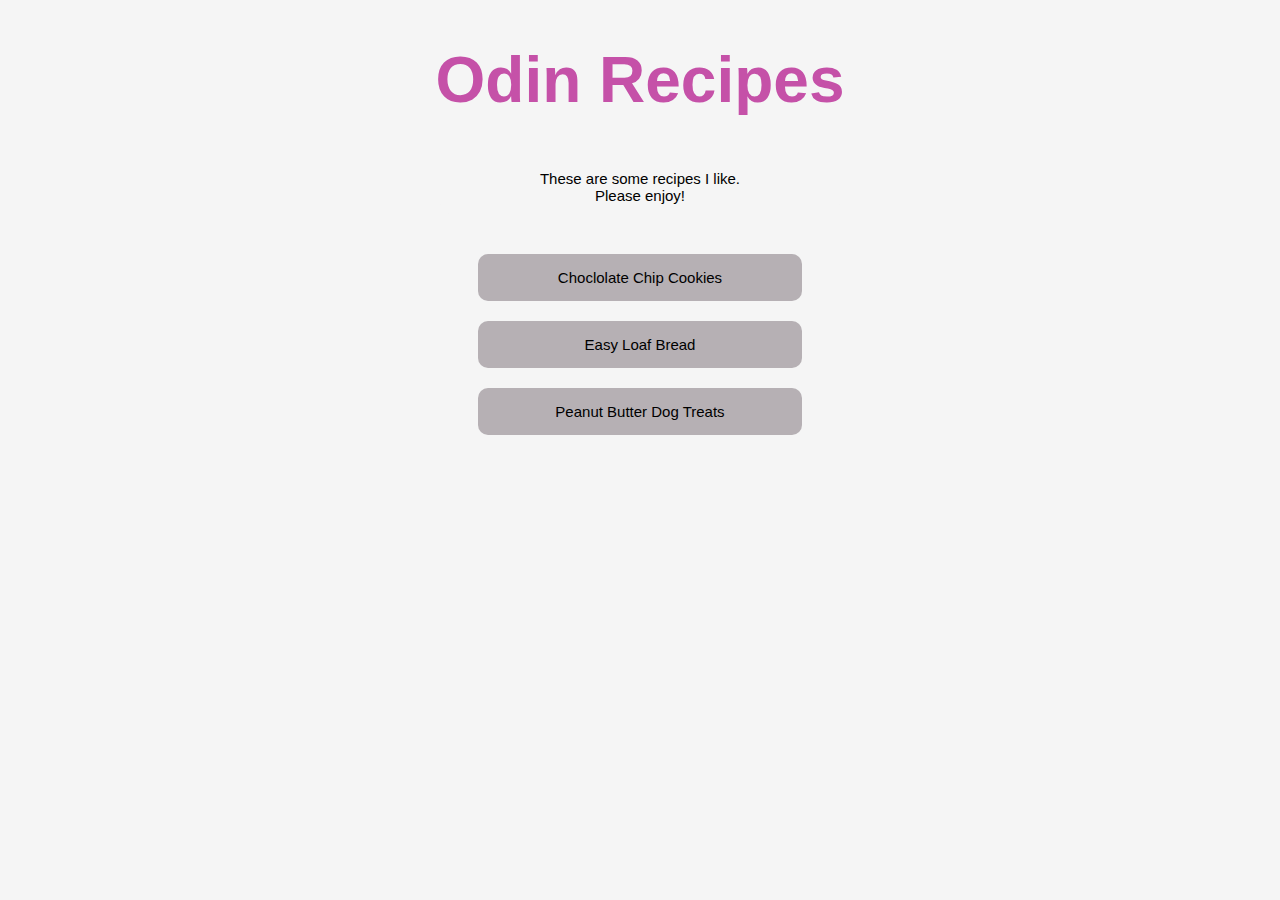
<file: index.html>
<!DOCTYPE html>
<html lang="en">
    <head>
        <meta charset="UTF-8">
        <link rel="stylesheet" href="style.css">
        <title>Odin Recipes</title>
    </head>
    <body>
        <div class="headline">
            <h1>Odin Recipes</h1>
        </div>
        <div class="about"><p>These are some recipes I like. <br> Please enjoy!</p></div>
        
         <ul class="recipes-list">
                <li><a href="recipes/cookies.html">Choclolate Chip Cookies</a></li>
                <li><a href="recipes/bread.html">Easy Loaf Bread</a></li>
                <li> <a href="recipes/treats.html">Peanut Butter Dog Treats</a></li>
         </ul>
        
    </body>
</html>
</file>
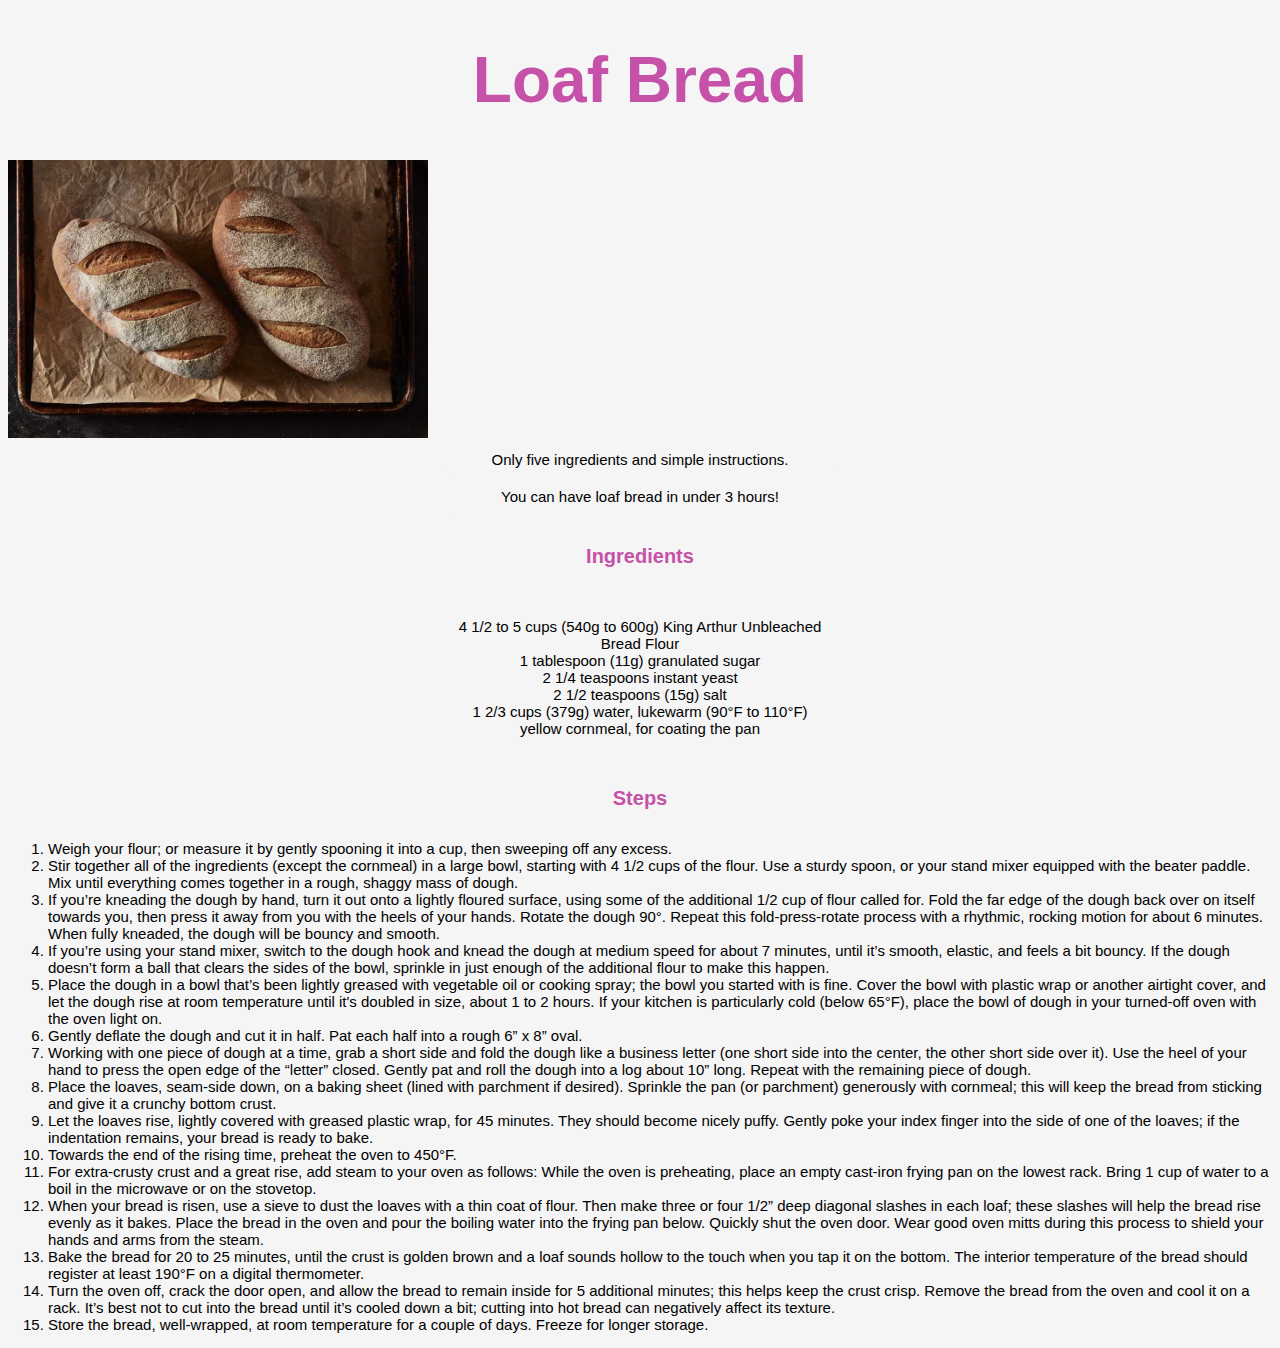
<file: recipes/bread.html>
<!DOCTYPE html>
<html lang="en">
    <head>
        <meta charset="UTF-8">
        <link rel="stylesheet" href="../style.css">
        <title>Loaf Bread</title>
    </head>
    <body>
        <h1>Loaf Bread</h1>
        <div class="container">
        <img src="../imgs/bread.jpg" alt="Two delicion loaves of bread" width="420px">
        <p>Only five ingredients and simple instructions. 
         </p>
         <p> You can have loaf bread in under 3 hours!</p>
         <h3>Ingredients</h3>
         <ul>
            <li>4 1/2 to 5 cups (540g to 600g) King Arthur Unbleached Bread Flour</li>
            <li>1 tablespoon (11g) granulated sugar</li>
            <li>2 1/4 teaspoons instant yeast</li>
            <li>2 1/2 teaspoons (15g) salt</li>
            <li>1 2/3 cups (379g) water, lukewarm (90°F to 110°F)</li>
            <li>yellow cornmeal, for coating the pan</li>
         </ul>
         <h3>Steps</h3>
         <ol>
            <li>Weigh your flour; or measure it by gently spooning it into a cup, then sweeping off any excess.</li>
            <li>Stir together all of the ingredients (except the cornmeal) in a large bowl, starting with 4 1/2 cups of the flour. Use a sturdy spoon, or your stand mixer equipped with the beater paddle. Mix until everything comes together in a rough, shaggy mass of dough.</li>
            <li>If you’re kneading the dough by hand, turn it out onto a lightly floured surface, using some of the additional 1/2 cup of flour called for. Fold the far edge of the dough back over on itself towards you, then press it away from you with the heels of your hands. Rotate the dough 90°. Repeat this fold-press-rotate process with a rhythmic, rocking motion for about 6 minutes. When fully kneaded, the dough will be bouncy and smooth.</li>
            <li>If you’re using your stand mixer, switch to the dough hook and knead the dough at medium speed for about 7 minutes, until it’s smooth, elastic, and feels a bit bouncy. If the dough doesn’t form a ball that clears the sides of the bowl, sprinkle in just enough of the additional flour to make this happen.</li>
            <li>Place the dough in a bowl that’s been lightly greased with vegetable oil or cooking spray; the bowl you started with is fine. Cover the bowl with plastic wrap or another airtight cover, and let the dough rise at room temperature until it's doubled in size, about 1 to 2 hours. If your kitchen is particularly cold (below 65°F), place the bowl of dough in your turned-off oven with the oven light on.</li>
            <li>Gently deflate the dough and cut it in half. Pat each half into a rough 6” x 8” oval.</li>
            <li>Working with one piece of dough at a time, grab a short side and fold the dough like a business letter (one short side into the center, the other short side over it). Use the heel of your hand to press the open edge of the “letter” closed. Gently pat and roll the dough into a log about 10” long. Repeat with the remaining piece of dough.</li>
            <li>Place the loaves, seam-side down, on a baking sheet (lined with parchment if desired). Sprinkle the pan (or parchment) generously with cornmeal; this will keep the bread from sticking and give it a crunchy bottom crust.</li>
            <li>Let the loaves rise, lightly covered with greased plastic wrap, for 45 minutes. They should become nicely puffy. Gently poke your index finger into the side of one of the loaves; if the indentation remains, your bread is ready to bake.</li>
            <li>Towards the end of the rising time, preheat the oven to 450°F.</li>
            <li>For extra-crusty crust and a great rise, add steam to your oven as follows: While the oven is preheating, place an empty cast-iron frying pan on the lowest rack. Bring 1 cup of water to a boil in the microwave or on the stovetop.</li>
            <li>When your bread is risen, use a sieve to dust the loaves with a thin coat of flour. Then make three or four 1/2” deep diagonal slashes in each loaf; these slashes will help the bread rise evenly as it bakes. Place the bread in the oven and pour the boiling water into the frying pan below. Quickly shut the oven door. Wear good oven mitts during this process to shield your hands and arms from the steam.</li>
            <li>Bake the bread for 20 to 25 minutes, until the crust is golden brown and a loaf sounds hollow to the touch when you tap it on the bottom. The interior temperature of the bread should register at least 190°F on a digital thermometer.</li>
            <li>Turn the oven off, crack the door open, and allow the bread to remain inside for 5 additional minutes; this helps keep the crust crisp. Remove the bread from the oven and cool it on a rack. It’s best not to cut into the bread until it’s cooled down a bit; cutting into hot bread can negatively affect its texture.</li>
            <li>Store the bread, well-wrapped, at room temperature for a couple of days. Freeze for longer storage.</li>
        </ol>
    </div>
    </body>
</html>
</file>
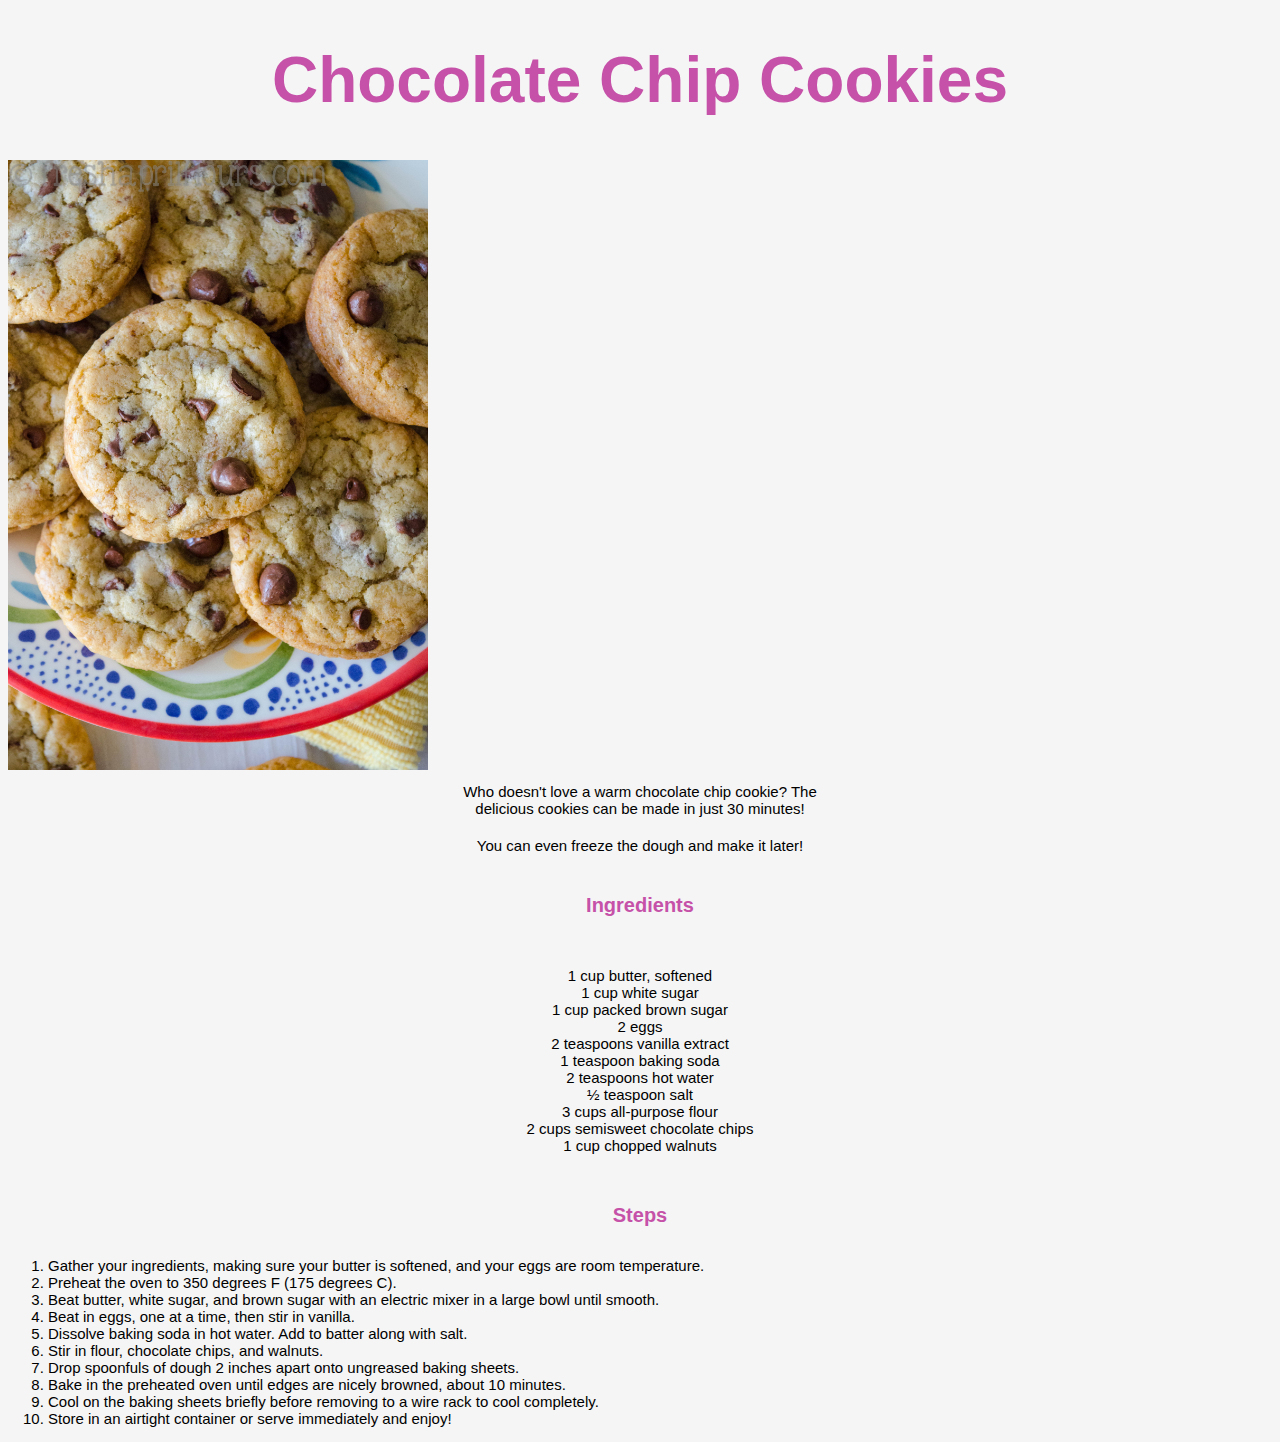
<file: recipes/cookies.html>
<!DOCTYPE html>
<html lang="en">
    <head>
        <meta charset="UTF-8">
        <link rel="stylesheet" href="../style.css">
        <title>Chocolate Chip Cookies</title>
    </head>
    <body>
        <h1>Chocolate Chip Cookies</h1>
        <div class="container">
        <img src="../imgs/cookies.jpg" alt="Delicious chololate chip cookies" width="420px">
        <p>Who doesn't love a warm chocolate chip cookie? The delicious cookies can be made in just 30 minutes!
         </p>
         <p> You can even freeze the dough and make it later!</p>
         <h3>Ingredients</h3>
         <ul>
            <li>1 cup butter, softened</li>
            <li>1 cup white sugar</li>
            <li>1 cup packed brown sugar</li>
            <li>2 eggs</li>
            <li>2 teaspoons vanilla extract</li>
            <li>1 teaspoon baking soda</li>
            <li>2 teaspoons hot water</li>
            <li>½ teaspoon salt</li>
            <li>3 cups all-purpose flour</li>
            <li>2 cups semisweet chocolate chips</li>
            <li>1 cup chopped walnuts</li>
         </ul>
         <h3>Steps</h3>
         <ol>
            <li>Gather your ingredients, making sure your butter is softened, and your eggs are room temperature.</li>
            <li>Preheat the oven to 350 degrees F (175 degrees C).</li>
            <li>Beat butter, white sugar, and brown sugar with an electric mixer in a large bowl until smooth.</li>
            <li>Beat in eggs, one at a time, then stir in vanilla.</li>
            <li>Dissolve baking soda in hot water. Add to batter along with salt.</li>
            <li>Stir in flour, chocolate chips, and walnuts.</li>
            <li>Drop spoonfuls of dough 2 inches apart onto ungreased baking sheets.</li>
            <li>Bake in the preheated oven until edges are nicely browned, about 10 minutes.</li>
            <li>Cool on the baking sheets briefly before removing to a wire rack to cool completely.</li>
            <li>Store in an airtight container or serve immediately and enjoy!</li>
         </ol>

         </div>

    </body>
</html>
</file>
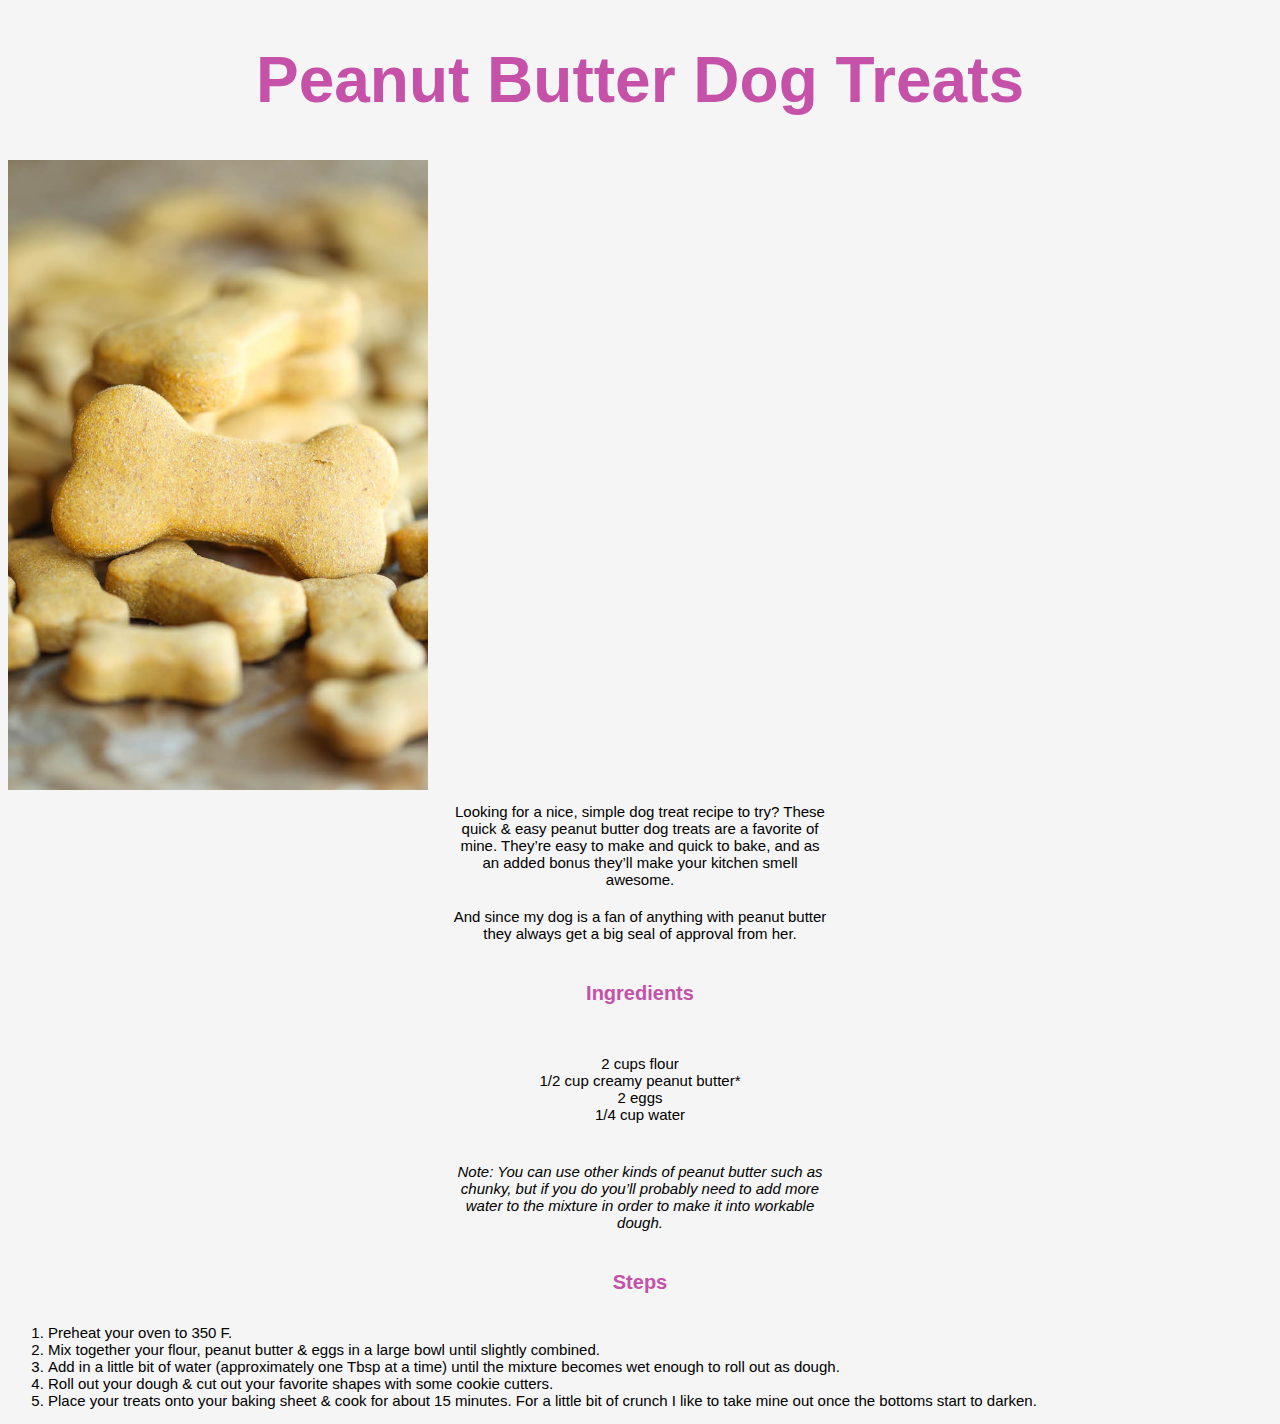
<file: recipes/treats.html>
<!DOCTYPE html>
<html lang="en">
    <head>
        <meta charset="UTF-8">
        <link rel="stylesheet" href="../style.css">
        <title>Peanut Butter Dog Treats</title>
    </head>
    <body>
        <h1>Peanut Butter Dog Treats</h1>
        <div class="container">
        <img src="../imgs/treats.jpg" alt="bone-shaped dog treats" width="420px">
        <p>Looking for a nice, simple dog treat recipe to try? These quick & easy peanut butter dog treats are a favorite of mine. They’re easy to make and quick to bake, and as an added bonus they’ll make your kitchen smell awesome. </p>
         <p> And since my dog is a fan of anything with peanut butter they always get a big seal of approval from her.</p>
         <h3>Ingredients</h3>
         <ul>
            <li>2 cups flour</li>
            <li>1/2 cup creamy peanut butter*</li>
            <li>2 eggs</li>
            <li>1/4 cup water</li>
         </ul>
         <p><i>Note: You can use other kinds of peanut butter such as chunky, but if you do you’ll probably need to add more water to the mixture in order to make it into workable dough.</i></p>
         <h3>Steps</h3>
         <ol>
            <li>Preheat your oven to 350 F.</li>
            <li>Mix together your flour, peanut butter & eggs in a large bowl until slightly combined.</li>
            <li>Add in a little bit of water (approximately one Tbsp at a time) until the mixture becomes wet enough to roll out as dough.</li>
            <li>Roll out your dough & cut out your favorite shapes with some cookie cutters.</li>
            <li>Place your treats onto your baking sheet & cook for about 15 minutes. For a little bit of crunch I like to take mine out once the bottoms start to darken.</li>
        </ol>
    </div>
    </body>
</html>
</file>
<file: style.css>
*{
    background-color: whitesmoke;
    font-family: Arial, Helvetica, sans-serif;
    font-size: 15px;
}
div.headline {
    width: auto;
    margin: auto;
    
    
}

h1 {
    font-size: 64px;
}

h1, h3 {
    color: rgb(197, 81, 168);
    text-align: center;
}

h3{
    font-size: 20px;
    padding: 10px 20px;
   
}


ul {
    margin: 10px auto;
    list-style: none;
    width: 30%;
    text-align: center;
    padding: 20px;
    
   
}

a:link, a:visited {
    background-color: rgb(182, 176, 180);
    color: black;
    padding: 15px 20px;
    text-align: center;
    text-decoration: none;
    display: inline-block;
    width: 75%;
    margin: 10px;
    border-radius: 10px;
  }
  
  a:hover, a:active {
    background-color: rgb(197, 81, 168);
    color: white;
  }

  p{
     
    padding: 10px;
    width: 30%;
    text-align: center;
    margin: auto;
    border-radius: 10px;
    
  }
</file>
